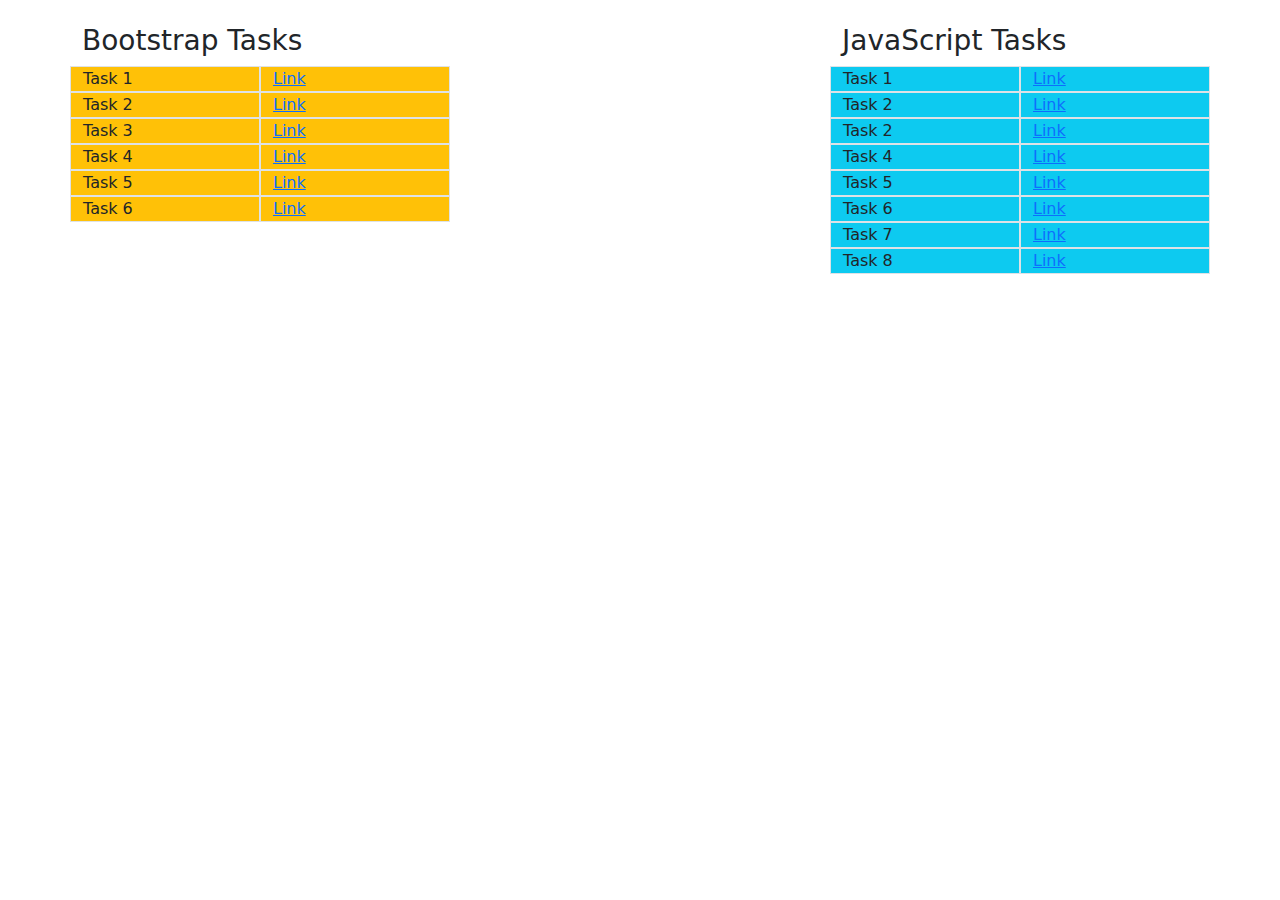
<file: index.html>
<!DOCTYPE html>
<html lang="en">

<head>
    <meta charset="UTF-8">
    <title>Index File</title>
    <link rel="stylesheet" href="bootstrap.css">
</head>

<body>
    <div class="container mt-4">
        <div class="row">
            <div class="col-6"><h3>Bootstrap Tasks</h3></div>
            <div class="offset-2 col-4"><h3>JavaScript Tasks</h3></div>
        </div>
        <div class="row">
            <div class="col-2 bg-warning ml-5 border">Task 1</div>
            <div class="col-2 bg-warning border"><a href="./Bootstrap/task1.html" target="_blank">Link</a></div>
            <div class="offset-4 col-2 bg-info ml-5 border">Task 1</div>
            <div class="col-2 bg-info border"><a href="./Javascript/task1.html" target="_blank">Link</a></div>
        </div>
        <div class="row">
            <div class="col-2 bg-warning ml-5 border">Task 2</div>
            <div class="col-2 bg-warning border"><a href="./Bootstrap/task2.html" target="_blank">Link</a></div>
            <div class="offset-4 col-2 bg-info ml-5 border">Task 2</div>
            <div class="col-2 bg-info border"><a href="./Javascript/task2.html" target="_blank">Link</a></div>
        </div>
        <div class="row">
            <div class="col-2 bg-warning ml-5 border">Task 3</div>
            <div class="col-2 bg-warning border"><a href="./Bootstrap/task3.html" target="_blank">Link</a></div>
            <div class="offset-4 col-2 bg-info ml-5 border">Task 2</div>
            <div class="col-2 bg-info border"><a href="./Javascript/task3.html" target="_blank">Link</a></div>
        </div>
        <div class="row">
            <div class="col-2 bg-warning ml-5 border">Task 4</div>
            <div class="col-2 bg-warning border"><a href="./Bootstrap/task4.html" target="_blank">Link</a></div>
            <div class="offset-4 col-2 bg-info ml-5 border">Task 4</div>
            <div class="col-2 bg-info border"><a href="./Javascript/task4.html" target="_blank">Link</a></div>
        </div>
        <div class="row">
            <div class="col-2 bg-warning ml-5 border">Task 5</div>
            <div class="col-2 bg-warning border"><a href="./Bootstrap/task5.html" target="_blank">Link</a></div>
            <div class="offset-4 col-2 bg-info ml-5 border">Task 5</div>
            <div class="col-2 bg-info border"><a href="./Javascript/task5.html" target="_blank">Link</a></div>
        </div>
        <div class="row">
            <div class="col-2 bg-warning ml-5 border">Task 6</div>
            <div class="col-2 bg-warning border"><a href="./Bootstrap/task6.html" target="_blank">Link</a></div>
            <div class="offset-4 col-2 bg-info ml-5 border">Task 6</div>
            <div class="col-2 bg-info border"><a href="./Javascript/task6.html" target="_blank">Link</a></div>
        </div>
        <div class="row">
            <div class="offset-8 col-2 bg-info ml-5 border">Task 7</div>
            <div class="col-2 bg-info border"><a href="./Javascript/task7.html" target="_blank">Link</a></div>
        </div>
        <div class="row">
            <div class="offset-8 col-2 bg-info ml-5 border">Task 8</div>
            <div class="col-2 bg-info border"><a href="./Javascript/task8.html" target="_blank">Link</a></div>
        </div>
    </div>
</body>
</html>
</file>
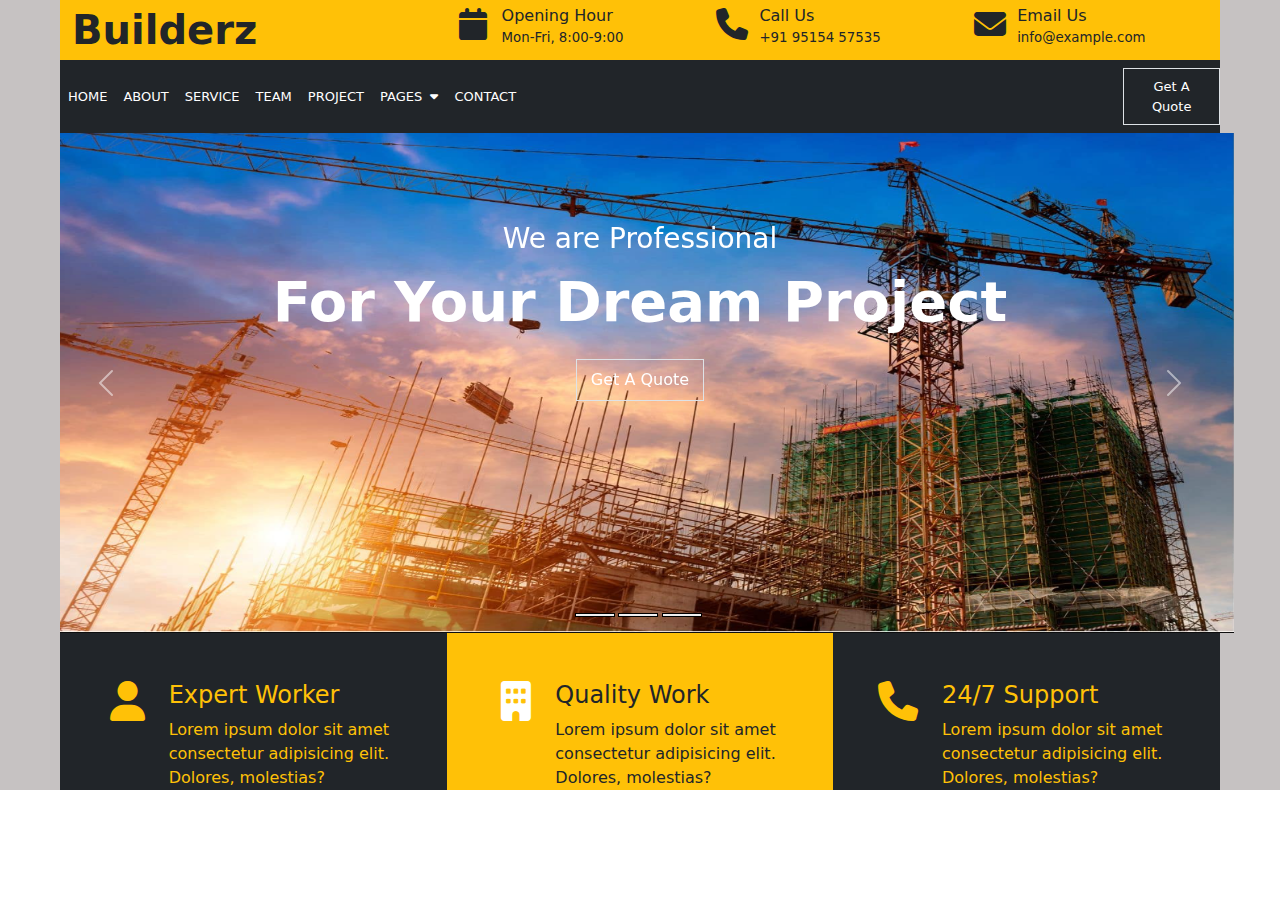
<file: Bootstrap/task2.html>
<!DOCTYPE html>
<html lang="en">
  <head>
    <meta charset="UTF-8" />
    <title>Document</title>
    <link rel="stylesheet" href="bootstrap.css">
    <link rel="stylesheet" href="style2.css">
    <link rel="stylesheet" href="https://cdnjs.cloudflare.com/ajax/libs/font-awesome/6.4.2/css/all.min.css">
    <script src="https://code.jquery.com/jquery-3.3.1.slim.min.js"></script>
    <script src="https://cdn.jsdelivr.net/npm/popper.js@1.14.7/dist/umd/popper.min.js"></script>
    <script src="https://cdn.jsdelivr.net/npm/bootstrap@4.3.1/dist/js/bootstrap.min.js"></script>
    <meta name="viewport" content="width=device-width, intital-scale=1, shrink-to-fit=no">
</head>
<body>
    <div class="container-fluid background mx-auto">
      <div class="row bg-warning mx-5">
        <div class="col-xl-4 col-md-12 fs-1 fw-bold">Builderz</div>
        <div class="col-xl-8 col-md-8 float-md-end">
          <div class="row">
            <div class="col-4">
              <a href="" class="text-reset text-decoration-none">
                <div class="row gx-4">
                  <div class="col-2 mt-2">
                    <i class="fa fa-calendar fs-2"></i>
                  </div>
                  <div class="col-10 mt-1">
                    <div style="font-size: medium">Opening Hour</div>
                    <div style="font-size: smaller">Mon-Fri, 8:00-9:00</div>
                  </div>
                </div>
              </a>
            </div>
            <div class="col-4">
              <a href="" class="text-reset text-decoration-none">
                <div class="row gx-4">
                  <div class="col-2 mt-2">
                    <i class="fa fa-phone fs-2"></i>
                  </div>
                  <div class="col-10 mt-1">
                    <div style="font-size: medium">Call Us</div>
                    <div style="font-size: smaller">+91 95154 57535</div>
                  </div>
                </div>
              </a>
            </div>
            <div class="col-4">
              <a href="" class="text-reset text-decoration-none">
                <div class="row gx-4">
                  <div class="col-2 mt-2">
                    <i class="fa fa-envelope fs-2"></i>
                  </div>
                  <div class="col-10 mt-1">
                    <div style="font-size: medium">Email Us</div>
                    <div style="font-size: smaller">info@example.com</div>
                  </div>
                </div>
              </a>
            </div>
          </div>
        </div>
        <nav class="navbar navbar-expand bg-dark">
          <div class="col-11">
            <ul class="navbar-nav mr-auto">
              <li class="new-item"><a href="" class="nav-link">HOME</a></li>
              <li class="new-item"><a href="" class="nav-link">ABOUT</a></li>
              <li class="new-item"><a href="" class="nav-link">SERVICE</a></li>
              <li class="new-item"><a href="" class="nav-link">TEAM</a></li>
              <li class="new-item"><a href="" class="nav-link">PROJECT</a></li>
              <li class="new-item">
                <a href="" class="nav-link"
                  >PAGES &nbsp;<i class="fa fa-caret-down"></i
                ></a>
              </li>
              <li class="new-item"><a href="" class="nav-link">CONTACT</a></li>
            </ul>
          </div>
          <div class="col-1">
            <ul class="navbar-nav mr-auto">
              <li class="new-item">
                <a href="" class="nav-link border text-center">Get A Quote</a>
              </li>
            </ul>
          </div>
        </nav>
        </div>
        <div class="row">
            <div class="col">
                <div class="carousel carousel-fade" data-ride="carousel" id="id1">
                    <div class="carousel-indicators">
                        <button class="padding active" data-target="#id1" data-slide-to="0"> </button>
                        <button class="padding" data-target="#id1" data-slide-to="1"> </button>
                        <button class="padding" data-target="#id1" data-slide-to="2"> </button>
                    </div>
                    <div class="carousel-inner">
                        <div class="carousel-item active">
                            <img src="Images/construction.png" alt="" class="mx-5" width="93.5%" height="500rem">
                            <div class="carousel-caption margin">
                                <div class="fs-3 mt-2">We are Professional</div>
                                <div class="display-4 fw-bold mt-2">For Your Dream Project</div>
                                <div class="mx-auto width mt-4">
                                    <a href="" class="nav-link border text-center p-2 fs-6">Get A Quote</a>
                                </div>
                            </div>
                        </div>
                        <div class="carousel-item">
                            <img src="Images/banner.jpg" class="d-block w-100" width="93.5%" height="500rem">
                        </div>
                        <div class="carousel-item">
                            <img src="Images/construction.png" alt="" class="mx-5"  width="93.5%" height="500rem">
                        </div>
                    </div>
                    <a href="#id1" class="carousel-control-prev" data-slide="prev">
                        <span class="carousel-control-prev-icon"></span>
                    </a>
                    <a href="#id1" class="carousel-control-next" data-slide="next">
                        <span class="carousel-control-next-icon"></span>
                    </a>
                </div>
            </div>
        </div>
        <div class="row mx-5">
          <div class="col-1 pt-5 bg-dark text-end text-warning">
            <i class="fa-solid fa-user fs-1"></i>
          </div>
          <div class="col-3 bg-dark pt-5 text-warning">
              <h4 class="">Expert Worker</h4>                
              <div class="">Lorem ipsum dolor sit amet consectetur adipisicing elit. Dolores, molestias?</div>                
            </div>
            <div class="col-1 pt-5 bg-warning text-end">
              <i class="fa-solid fa-building fs-1 text-white"></i>
            </div>
            <div class="col-3 bg-warning pt-5">
              <h4 class="">Quality Work</h4>              
              <div class="">Lorem ipsum dolor sit amet consectetur adipisicing elit. Dolores, molestias?</div>              
            </div>
            <div class="col-1 pt-5 bg-dark text-end">
            <i class="fa-solid fa-phone fs-1 text-warning"></i>
          </div>
          <div class="col-3 bg-dark pt-5 text-warning">
              <h4 class="">24/7 Support</h4>              
              <div class="">Lorem ipsum dolor sit amet consectetur adipisicing elit. Dolores, molestias?</div>              
          </div>
        </div>
    </div>
  </body>
</html>
</file>
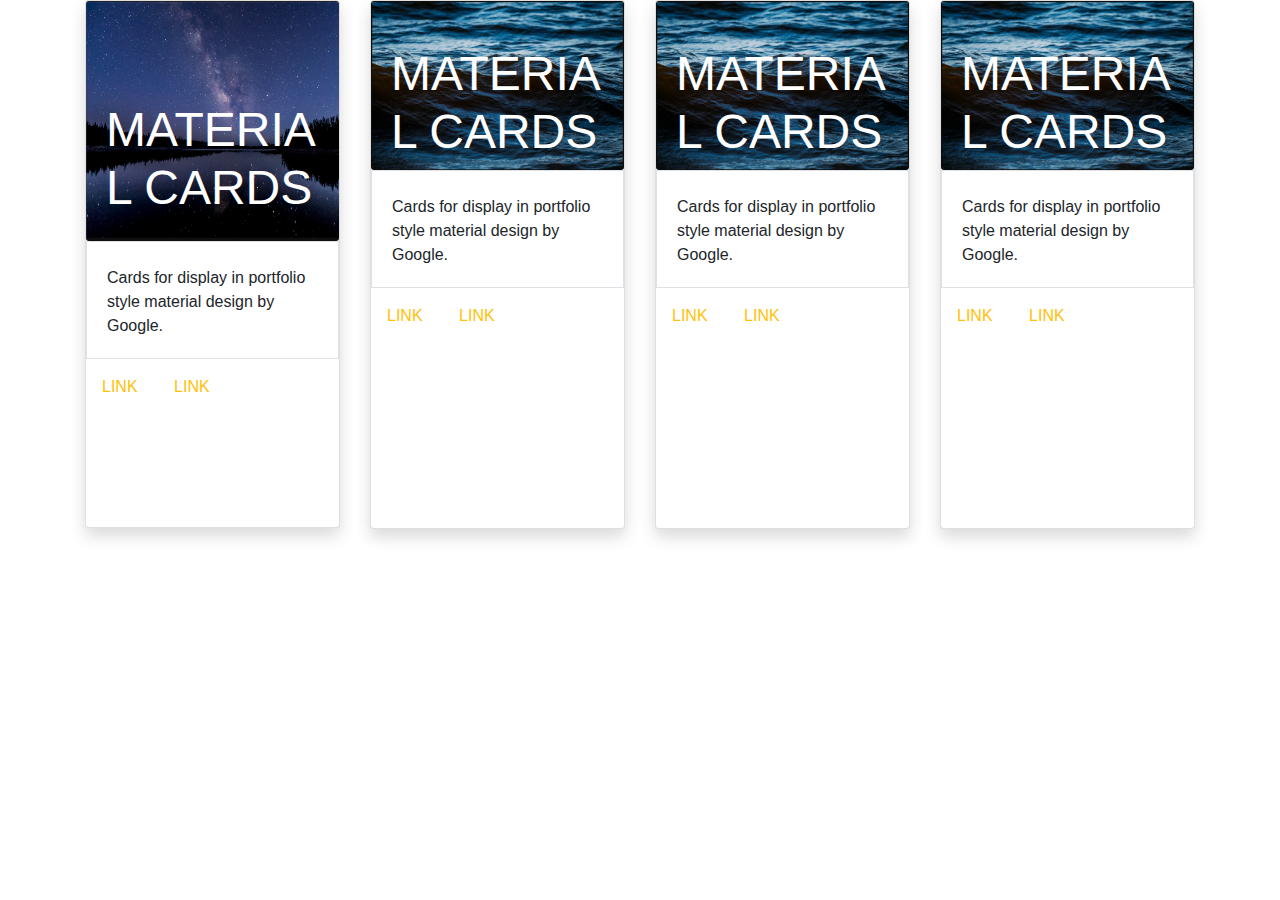
<file: Bootstrap/task4.html>
<!DOClink html>
<html lang="en">
<head>
    <meta charset="UTF-8">
    <title>Task 4</title>
    <link rel="stylesheet" href="bootstrap.css">
    <link rel="stylesheet" href="style4.css">
    <link rel="stylesheet" href="https://cdn.jsdelivr.net/npm/bootstrap@4.0.0/dist/css/bootstrap.min.css">
    <meta name="viewport" content="width=device-width, intital-scale=1, shrink-to-fit=no">
</head>

<body>
    <div class="container">
        <div class="row">
            <div class="col-md-3">
                <div class="card shadow">
                    <img src="Images/main-image.png" alt="" class="card-img main-img">
                    <div class="card-img-overlay text-white display-5 img-tag">
                        MATERIAL CARDS
                    </div>
                    <div class="card-body border pt-4">
                        Cards for display in
                        portfolio style
                        material design by
                        Google.
                    </div>
                    <div class="img-link">
                        <a href="" class="pl-3 pr-3   pb-5 text-warning ">LINK</a>
                        <a href="" class="pl-3 pb-5 text-warning">LINK</a>
                    </div>
                    <!-- <div class="pt-5 pb-5"></div> -->
                </div>
            </div>
            <div class="col ">
                <div class="card-deck">
                    <div class="card shadow">
                        <img src="Images/sub-image.png" alt="" class="card-img">
                        <div class="card-img-overlay text-white display-5 mt-4">
                            MATERIAL CARDS
                        </div>
                        <div class="card-body border pt-4">
                            Cards for display in
                            portfolio style
                            material design by
                            Google.
                        </div>
                        <div class="sub-img-link ">
                            <a href="" class="pl-3 pr-3 pb-5 text-warning ">LINK</a>
                            <a href="" class="pl-3 pb-5 text-warning">LINK</a>
                        </div>
                    </div>
                    <div class="card shadow">
                        <img src="Images/sub-image.png" alt="" class="card-img">
                        <div class="card-img-overlay text-white display-5 mt-4">
                            MATERIAL CARDS
                        </div>
                        <div class="card-body border pt-4">
                            Cards for display in
                            portfolio style
                            material design by
                            Google.
                        </div>
                        <div class="sub-img-link">
                            <a href="" class="pl-3 pr-3   pb-5 text-warning ">LINK</a>
                            <a href="" class="pl-3 pb-5 text-warning">LINK</a>
                        </div>
                    </div>
                    <div class="card shadow">
                        <img src="Images/sub-image.png" alt="" class="card-img">
                        <div class="card-img-overlay text-white display-5 mt-4">
                            MATERIAL CARDS
                        </div>
                        <div class="card-body border pt-4">
                            Cards for display in portfolio style material design by Google. </div>
                        <div class="sub-img-link">
                            <a href="" class="pl-3 pr-3 pb-5 text-warning">LINK</a>
                            <a href="" class="pl-3 pb-5 text-warning">LINK</a>
                        </div>
                    </div>
                </div>
            </div>
        </div>
    </div>
    </div>
</body>
</html>
</file>
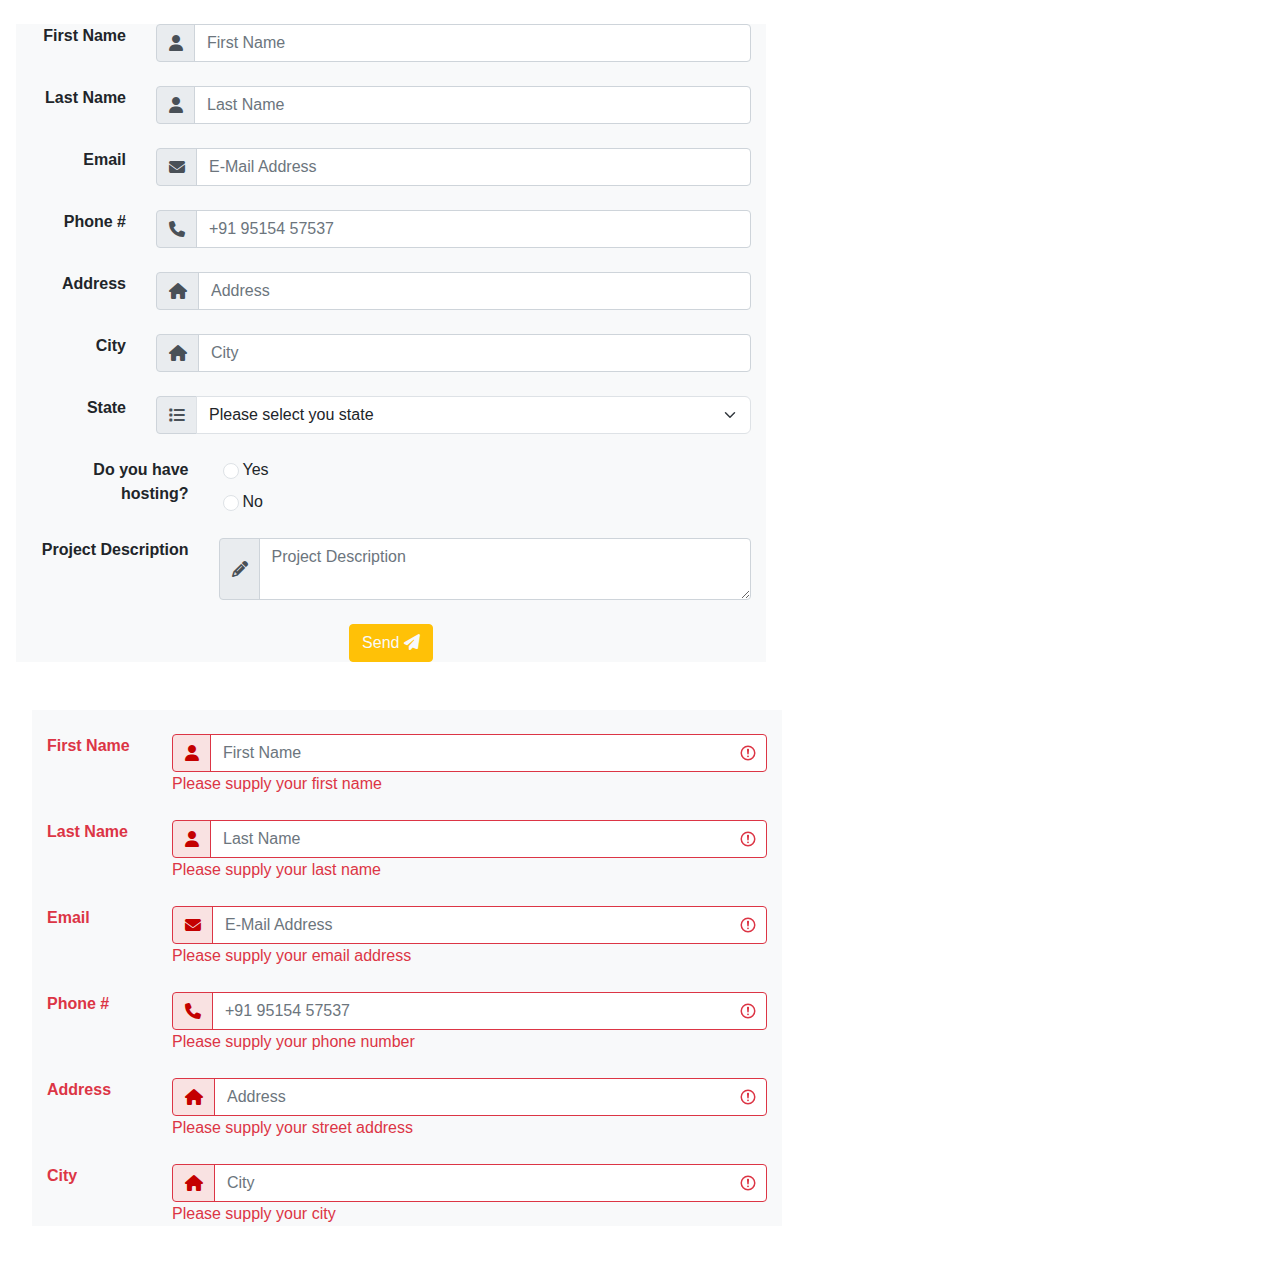
<file: Bootstrap/task5.html>
<!DOClink html>
<html lang="en">
<head>
    <meta charset="UTF-8">
    <title>Task 5</title>
    <link rel="stylesheet" href="bootstrap.css">
    <link rel="stylesheet" href="style5.css">
    <link rel="stylesheet" href="https://cdnjs.cloudflare.com/ajax/libs/font-awesome/6.4.2/css/all.min.css">
    <link rel="stylesheet" href="https://cdn.jsdelivr.net/npm/bootstrap@4.0.0/dist/css/bootstrap.min.css">
    <meta name="viewport" content="width=device-width, intital-scale=1, shrink-to-fit=no">
</head>
<body>
    <div class="container m-0 p-0">
        <div class="row">
            <div class="col-8">
                <div class="container bg-light mt-3 ml-3">
                    <div class="row mt-4">
                        <div class="col-2 font-weight-bold text-end">
                            First Name
                        </div>
                        <div class="col-10">
                            <div class="input-group">
                                <div class="input-group-prepend">
                                    <span class="input-group-text">
                                        <i class="fa-solid fa-user"></i>
                                    </span>
                                </div>
                                <input type="text" class="form-control" placeholder="First Name">
                            </div>
                        </div>
                    </div>
                    <div class="row mt-4">        
                        <div class="col-2 font-weight-bold text-end">
                            Last Name
                        </div>
                        <div class="col-10">
                            <div class="input-group">
                                <div class="input-group-prepend">
                                    <span class="input-group-text">
                                        <i class="fa-solid fa-user"></i>
                                    </span>
                                </div>
                                <input type="text" class="form-control" placeholder="Last Name">
                            </div>
                        </div>
                    </div>
                    <div class="row mt-4">        
                        <div class="col-2 font-weight-bold text-end">
                            Email
                        </div>
                        <div class="col-10">
                            <div class="input-group">
                                <div class="input-group-prepend">
                                    <span class="input-group-text">
                                        <i class="fa-solid fa-envelope"></i>
                                    </span>
                                </div>
                                <input type="text" class="form-control" placeholder="E-Mail Address">
                            </div>
                        </div>
                    </div>
                    <div class="row mt-4">        
                        <div class="col-2 font-weight-bold text-end">
                            Phone #
                        </div>
                        <div class="col-10">
                            <div class="input-group">
                                <div class="input-group-prepend">
                                    <span class="input-group-text">
                                        <i class="fa-solid fa-phone"></i>
                                    </span>
                                </div>
                                <input type="text" class="form-control" placeholder="+91 95154 57537">
                            </div>
                        </div>
                    </div>
                    <div class="row mt-4">        
                        <div class="col-2 font-weight-bold text-end">
                            Address
                        </div>
                        <div class="col-10">
                            <div class="input-group">
                                <div class="input-group-prepend">
                                    <span class="input-group-text">
                                        <i class="fa-solid fa-home"></i>
                                    </span>
                                </div>
                                <input type="text" class="form-control" placeholder="Address">
                            </div>
                        </div>
                    </div>
                    <div class="row mt-4">        
                        <div class="col-2 font-weight-bold text-end">
                            City
                        </div>
                        <div class="col-10">
                            <div class="input-group">
                                <div class="input-group-prepend">
                                    <span class="input-group-text">
                                        <i class="fa-solid fa-home"></i>
                                    </span>
                                </div>
                                <input type="text" class="form-control" placeholder="City">
                            </div>
                        </div>
                    </div>
                    <div class="row mt-4">        
                        <div class="col-2 font-weight-bold text-end">
                            State
                        </div>
                        <div class="col-10">
                            <div class="input-group">
                                <div class="input-group-prepend">
                                    <span class="input-group-text">
                                        <i class="fa-solid fa-list"></i>
                                    </span>
                                </div>
                                <select name="" id="" class="form-select">
                                    <option>Please select you state</option>
                                    <option>Andhra Pradesh</option>
                                    <option>Maharastra</option>
                                    <option>Kerla</option>
                                    <option>Tamil Nadu</option>
                                </select>
                            </div>
                        </div>
                    </div>
                    <div class="row mt-4">        
                        <div class="col-3 font-weight-bold text-end">
                            Do you have hosting?
                        </div>
                        <div class="ml-4 col-8">
                            <div class="input-check">
                                <input type="radio" class="form-check-input" id="one" name="option">
                                <label for="one" class="form-check-label">Yes</label>
                            </div>
                            <div class="input-check mt-2">
                                <input type="radio" class="form-check-input" id="second" name="option">
                                <label for="second" class="form-check-label">No</label>
                            </div>
                        </div>
                    </div>
                    <div class="row mt-4">        
                        <div class="col-3 font-weight-bold text-end">
                            Project Description
                        </div>
                        <div class="col-9">
                            <div class="input-group">
                                <div class="input-group-prepend">
                                    <span class="input-group-text">
                                        <i class="fa fa-pencil"></i>
                                    </span>
                                </div>
                                <textarea rows="2" class="form-control" placeholder="Project Description"></textarea>
                            </div>
                        </div>
                    </div>
                    <div class="row mt-4 ">        
                        <div class="col ">
                            <div class="input-group justify-content-center">
                                <button class="btn btn-warning text-light">Send
                                    <i class="fa fa-paper-plane"></i>
                                </button>
                            </div>
                        </div>
                    </div>
                </div>
            </div>
            <div class="margin col-8 mt-5 mb-5">
                <div class="container  bg-light">
                    <div class="row">
                        <div class="col">
                            <div class="row mt-4">
                                <div class="col-2 font-weight-bold text-danger">
                                    First Name
                                </div>
                                <div class="col-10">
                                    <div class="input-group is-invalid">
                                        <div class="input-group-prepend">
                                            <span class="input-group-text border-danger background">
                                                <i class="fa-solid fa-user text-coloring"></i>
                                            </span>
                                        </div>
                                        <input type="text" class="form-control is-invalid" placeholder="First Name">
                                    </div>
                                    <span class="text-danger">Please supply your first name</span>
                                </div>
                            </div>
                            <div class="row mt-4">        
                                <div class="col-2 font-weight-bold text-danger">
                                    Last Name
                                </div>
                                <div class="col-10">
                                    <div class="input-group">
                                        <div class="input-group-prepend">
                                            <span class="input-group-text border-danger background">
                                                <i class="fa-solid fa-user text-coloring"></i>
                                            </span>
                                        </div>
                                        <input type="text" class="form-control is-invalid" placeholder="Last Name">
                                    </div>
                                    <span class="text-danger">Please supply your last name</span>
                                </div>
                            </div>
                            <div class="row mt-4">        
                                <div class="col-2 font-weight-bold text-danger">
                                    Email
                                </div>
                                <div class="col-10">
                                    <div class="input-group">
                                        <div class="input-group-prepend">
                                            <span class="input-group-text border-danger background">
                                                <i class="fa-solid fa-envelope text-coloring"></i>
                                            </span>
                                        </div>
                                        <input type="text" class="form-control is-invalid" placeholder="E-Mail Address">
                                    </div>
                                    <span class="text-danger">Please supply your email address</span>
                                </div>
                            </div>
                            <div class="row mt-4">        
                                <div class="col-2 font-weight-bold text-danger">
                                    Phone #
                                </div>
                                <div class="col-10">
                                    <div class="input-group">
                                        <div class="input-group-prepend">
                                            <span class="input-group-text border-danger background">
                                                <i class="fa-solid fa-phone text-coloring"></i>
                                            </span>
                                        </div>
                                        <input type="text" class="form-control is-invalid" placeholder="+91 95154 57537">
                                    </div>
                                    <span class="text-danger">Please supply your phone number</span>
                                </div>
                            </div>
                            <div class="row mt-4">        
                                <div class="col-2 font-weight-bold text-danger">
                                    Address
                                </div>
                                <div class="col-10">
                                    <div class="input-group">
                                        <div class="input-group-prepend">
                                            <span class="input-group-text border-danger background">
                                                <i class="fa-solid fa-home text-coloring"></i>
                                            </span>
                                        </div>
                                        <input type="text" class="form-control is-invalid" placeholder="Address">
                                    </div>
                                    <span class="text-danger">Please supply your street address</span>
                                </div>
                            </div>
                            <div class="row mt-4">        
                                <div class="col-2 font-weight-bold text-danger">
                                    City
                                </div>
                                <div class="col-10">
                                    <div class="input-group">
                                        <div class="input-group-prepend">
                                            <span class="input-group-text border-danger background">
                                                <i class="fa-solid fa-home text-coloring"></i>
                                            </span>
                                        </div>
                                        <input type="text" class="form-control is-invalid" placeholder="City">
                                    </div>
                                    <span class="text-danger">Please supply your city</span>
                                </div>
                            </div>
                        </div>
                    </div>
                </div>
            </div>
        </div>
    </div>
</body>
</html>
</file>
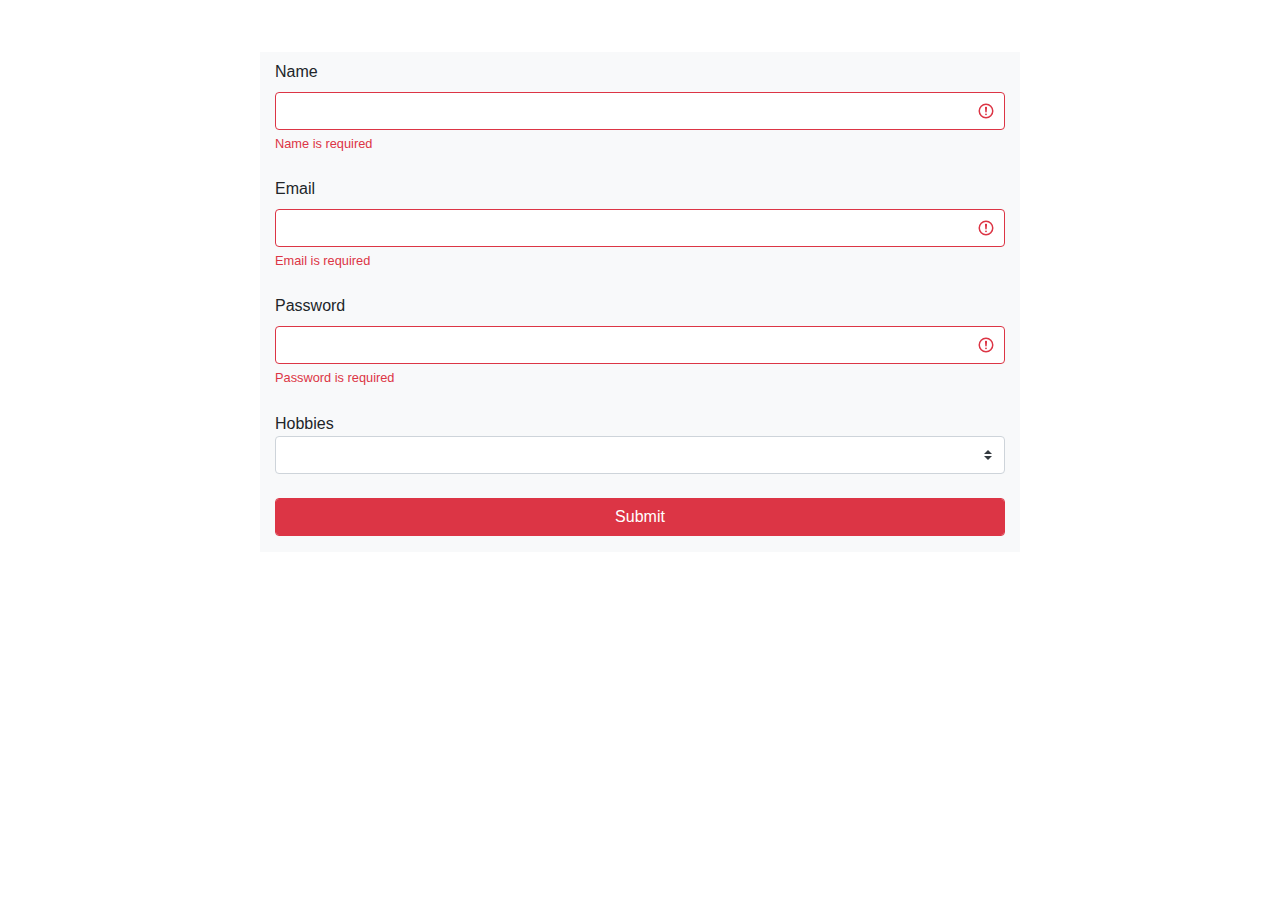
<file: Bootstrap/task6.html>
<!DOClink html>
<html lang="en">
<head>
    <meta charset="UTF-8">
    <title>Task 6</title>
    <link rel="stylesheet" href="bootstrap.css">
    <link rel="stylesheet" href="style6.css">
    <link rel="stylesheet" href="https://cdn.jsdelivr.net/npm/bootstrap@4.0.0/dist/css/bootstrap.min.css">
    <meta name="viewport" content="width=device-width, intital-scale=1, shrink-to-fit=no">
</head>
<body>
    <div class="container mt-1">
        <div class="row ">
            <div class="mt-5 offset-2 col-8 bg-light">
                <div class="form-group mt-2">
                    <div class="from-text">Name</div>
                    <input type="text" class="form-control is-invalid mt-2">
                     <div class="invalid-feedback">Name is required</div>
                </div>
                <div class="form-group mt-4">
                    <div class="from-text">Email</div>
                    <input type="text" class="form-control is-invalid mt-2">
                     <div class="invalid-feedback">Email is required</div>
                </div>
                <div class="form-group mt-4">
                    <div class="from-text">Password</div>
                    <input type="password" class="form-control is-invalid mt-2">
                     <div class="invalid-feedback">Password is required</div>
                </div>
                <div class="form-group mt-4">
                    <div class="from-text">Hobbies</div>
                    <select name="" id="" class="custom-select">
                        <option value=""></option>
                        <option value="">Sleeping</option>
                        <option value="">Browsing</option>
                        <option value="">Thinking</option>
                    </select>
                     <div class="invalid-feedback">Name is required</div>
                </div>
                <div class="form-group mt-4">
                    <button class="form-control btn btn-danger">Submit</button>
                </div>
            </div>
        </div>
    </div>
</body>
</html>
</file>
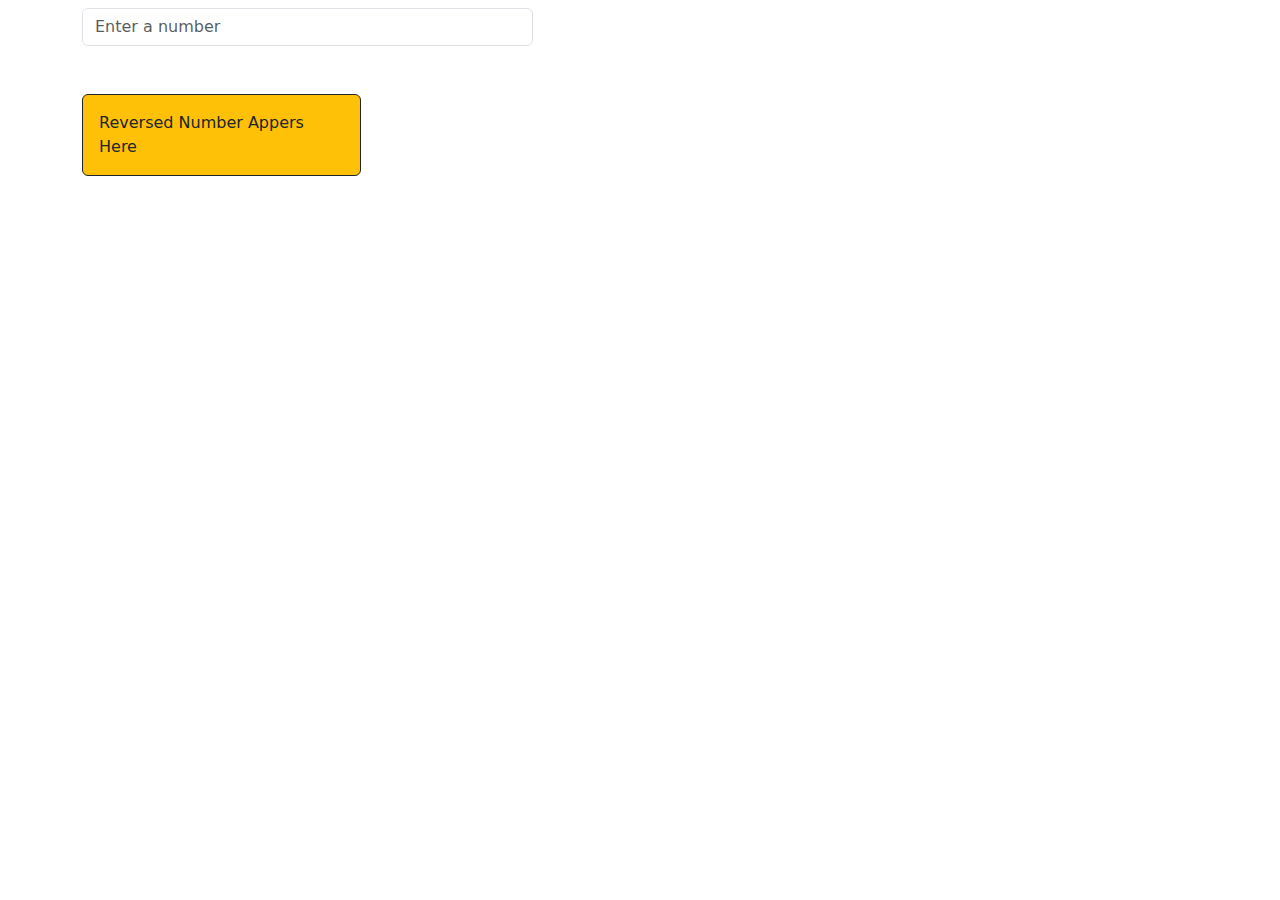
<file: Javascript/task1.html>
<!DOCTYPE html>
<html lang="en">

<head>
    <meta charset="UTF-8">
    <title>Document</title>
    <link rel="stylesheet" href="bootstrap.css">
    <script src="task1.js"></script>
</head>

<body>
    <div class="container ">
        <div class="row">
            <div class="col-5">
                <div class="form-group mx-auto mt-2">
                    <input type="number" class="form-control" id="number1" onchange="reverse()" placeholder="Enter a number"> 
                </div>
            </div>
        </div>
        <div class="bg-warning mt-5 p-3 ml-4 border border-dark rounded w-25"  id="display">Reversed Number Appers Here</div>
    </div>
</body>
</html>
</file>
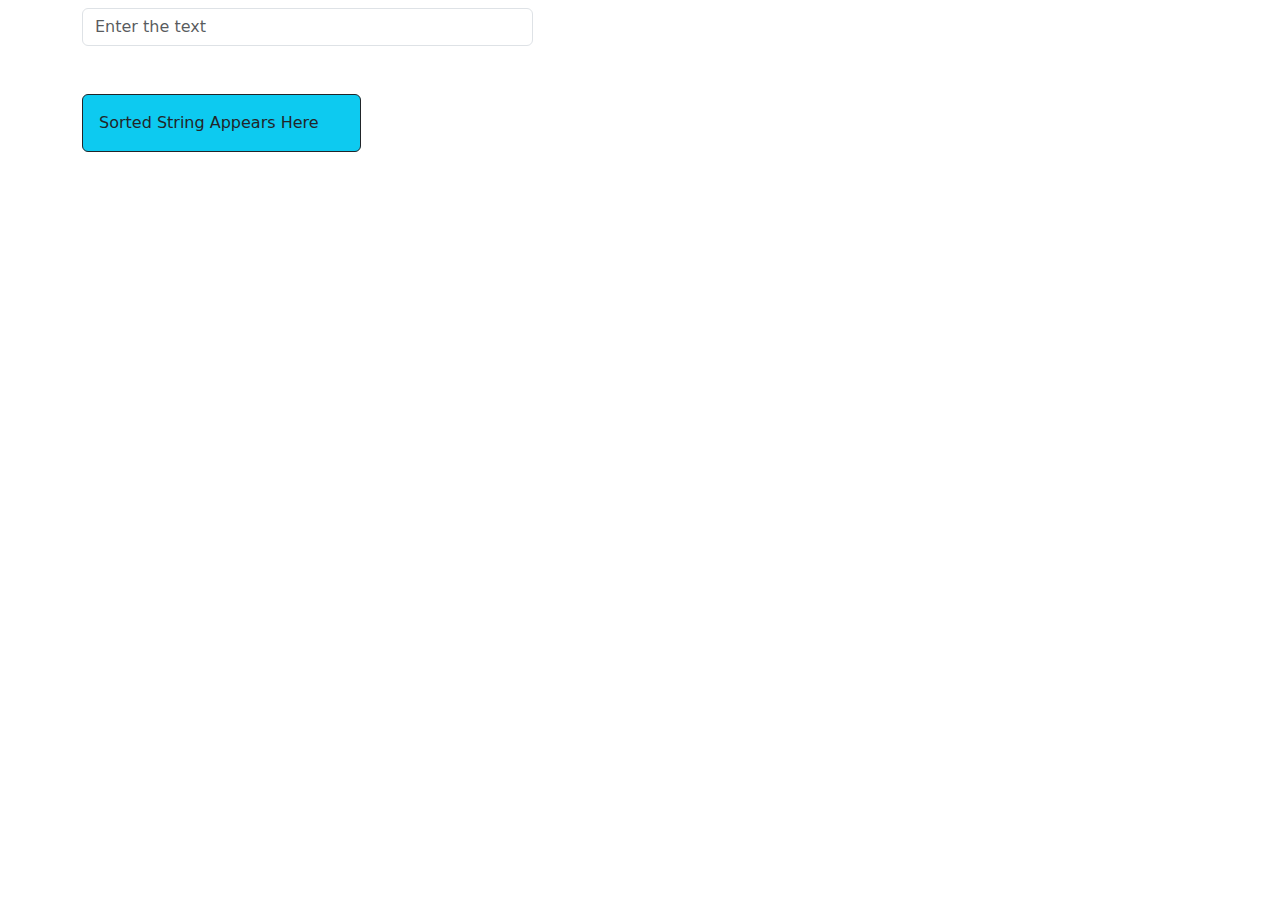
<file: Javascript/task2.html>
<!DOCTYPE html>
<html lang="en">

<head>
    <meta charset="UTF-8">
    <title>Document</title>
    <link rel="stylesheet" href="bootstrap.css">
    <script src="task2.js"></script>
</head>

<body>
    <div class="container ">
        <div class="row">
            <div class="col-5">
                <div class="form-group mx-auto mt-2">
                    <input type="text" class="form-control" id="number1" onchange="sort()" placeholder="Enter the text"> 
                </div>
            </div>
        </div>
        <div class="bg-info mt-5 p-3 border border-dark rounded w-25"  id="display">Sorted String Appears Here</div>
    </div>
</body>
</html>
</file>
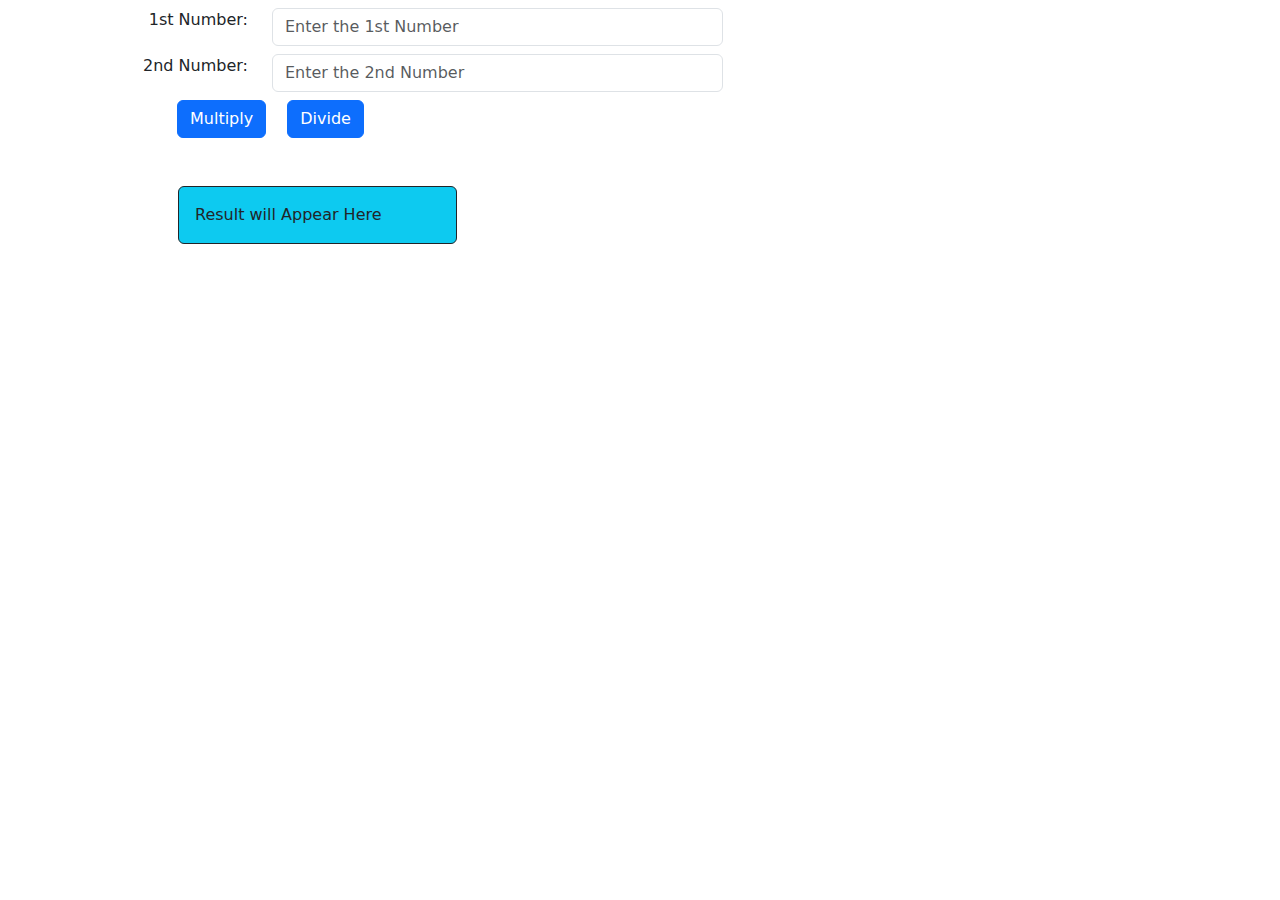
<file: Javascript/task3.html>
<!DOCTYPE html>
<html lang="en">

<head>
    <meta charset="UTF-8">
    <title>Document</title>
    <link rel="stylesheet" href="bootstrap.css">
    <script src="task3.js"></script>
</head>

<body>
    <div class="container ">
        <div class="row mt-2">
            <div class="col-2 text-end">
                <label>1st Number: </label>
            </div>
            <div class="col-5">
                <div class="form-group mx-auto ">
                    <input type="number" class="form-control" id="number1" placeholder="Enter the 1st Number"> 
                </div>
            </div>
        </div>
        <div class="row mt-2">
            <div class="col-2 text-end">
                <label>2nd Number: </label>
            </div>
            <div class="col-5">
                <div class="form-group mx-auto">
                    <input type="number" class="form-control" id="number2" placeholder="Enter the 2nd Number"> 
                </div>
            </div>
        </div>
        <div class="row mt-2">
            <div class="offset-1 col-11 me-2">
                <button class="btn btn-primary me-3" onclick="multiply()">Multiply</button>
                <button class="btn btn-primary" onclick="division()">Divide</button>
            </div>
            <div class="ms-5 col-12">
                <div class="ms-5 bg-info mt-5 p-3 border border-dark rounded w-25"  id="display">Result will Appear Here</div>
            </div>
        </div>
    </div>
</body>
</html>
</file>
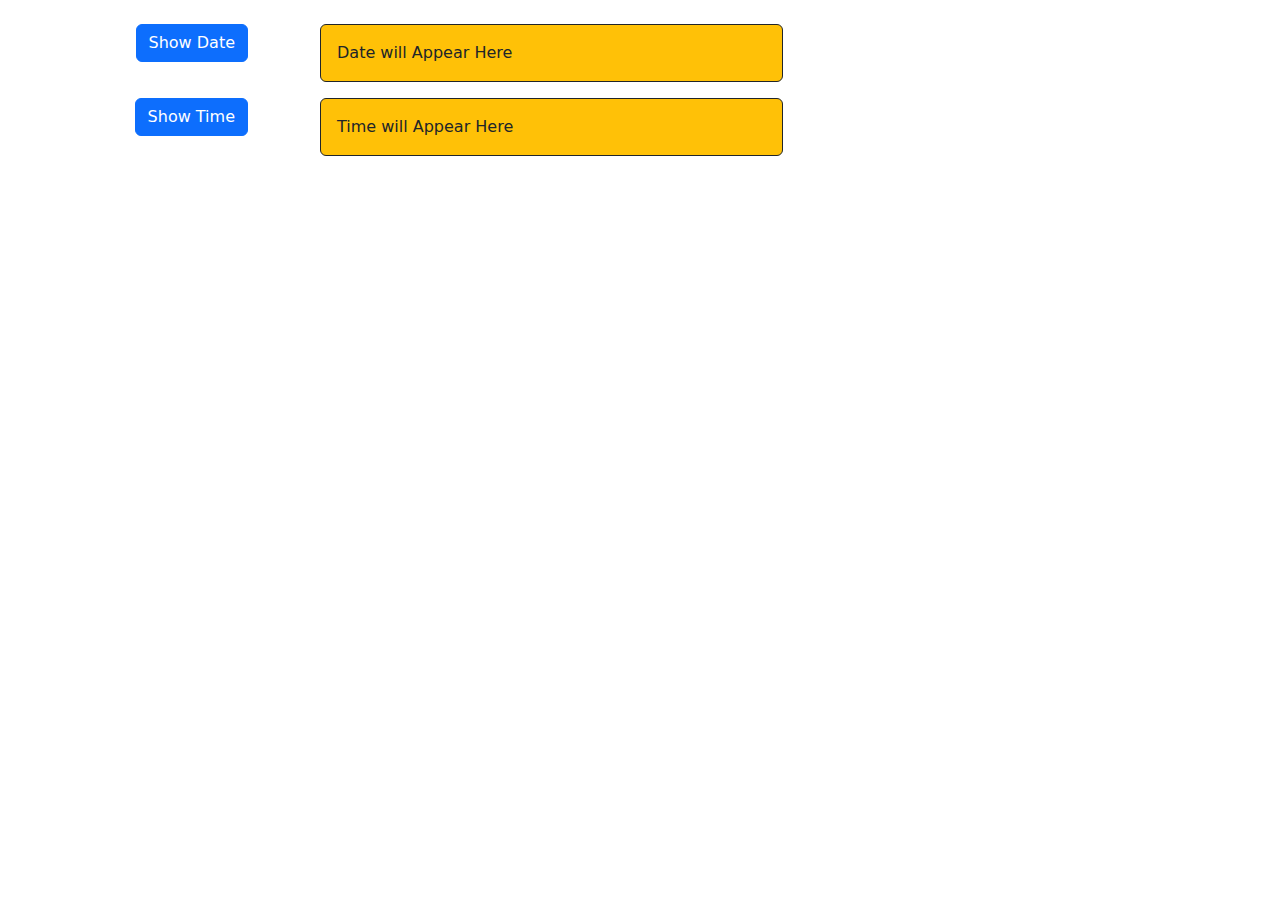
<file: Javascript/task4.html>
<!DOCTYPE html>
<html lang="en">

<head>
    <meta charset="UTF-8">
    <title>Document</title>
    <link rel="stylesheet" href="bootstrap.css">
    <script src="task4.js"></script>
</head>

<body>
    <div class="container ">
        <div class="row mt-4">
            <div class="col-2 text-end">
                <button class="btn btn-primary" onclick="showDate()">Show Date</button>
            </div>
            <div class="col-10 text-start">
                <p class="ms-5 bg-warning p-3 border border-dark rounded w-50"  id="display1">
                    Date will Appear Here
                </p>
            </div>
            <div class="col-2 text-end">
                <button class="btn btn-primary" onclick="showTime()">Show Time</button>
            </div>
            <div class="col-10 text-start">
                <div class="ms-5 bg-warning p-3 border border-dark rounded w-50"  id="display2">
                    Time will Appear Here
                </div>
            </div>
        </div>
    </div>
</body>
</html>
</file>
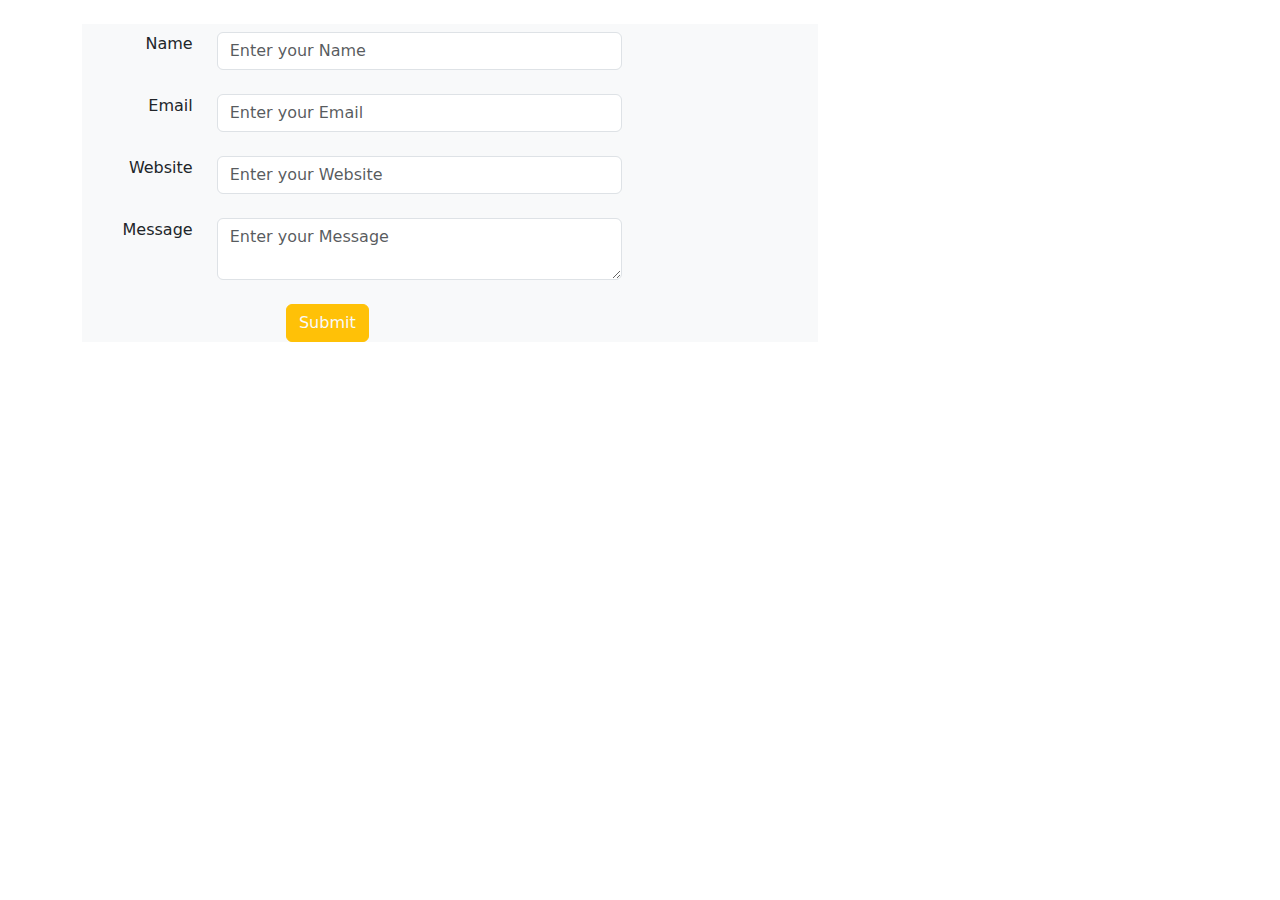
<file: Javascript/task5.html>
<!DOCTYPE html>
<html lang="en">

<head>
    <meta charset="UTF-8">
    <title>Document</title>
    <link rel="stylesheet" href="bootstrap.css">
    <script src="task5.js"></script>
</head>

<body>
    <div class="container ">
        <div class="row">
            <div class="col-8">
                <div class="container bg-light mt-3 ml-3">
                    <div class="row mt-4">
                        <div class="col-2 font-weight-bold text-end mt-2">Name</div>
                        <div class="col-7 mt-2">
                            <div class="input-group">
                                <input type="text" class="form-control" placeholder="Enter your Name" id="box-1">
                            </div>
                        </div>
                        <div class="col-3 text-danger mt-2" id="content-1" hidden>This feild is required</div>
                    </div>
                    <div class="row mt-4">
                        <div class="col-2 font-weight-bold text-end">
                            Email
                        </div>
                        <div class="col-7">
                            <div class="input-group">
                                <input type="text" class="form-control" placeholder="Enter your Email" id="box-2">
                            </div>
                        </div>
                        <div class="col-3 text-danger" id="content-2" hidden>A valid email address is required</div>
                    </div>
                    <div class="row mt-4">  
                        <div class="col-2 font-weight-bold text-end">
                            Website
                        </div>
                        <div class="col-7">
                            <div class="input-group">
                                <input type="text" class="form-control" placeholder="Enter your Website" id="box-3">
                            </div>
                        </div>
                        <div class="col-3 text-danger" id="content-3" hidden>A valid url is required</div>
                    </div>
                    <div class="row mt-4">
                        <div class="col-2 font-weight-bold text-end">
                            Message
                        </div>
                        <div class="col-7">
                            <div class="input-group">
                                <textarea rows="2" class="form-control" placeholder="Enter your Message" id="box-4"></textarea>
                            </div>
                        </div>
                        <div class="col-3 text-danger" id="content-4" hidden>This feild is required</div>
                    </div>
                    <div class="row mt-4">        
                        <div class="col-8">
                            <div class="input-group justify-content-center">
                                <button class="btn btn-warning text-light" onclick="check()">Submit</button>
                            </div>
                        </div>
                    </div>
                </div>
            </div>
        </div>
    </div>
</body>
</html>
</file>
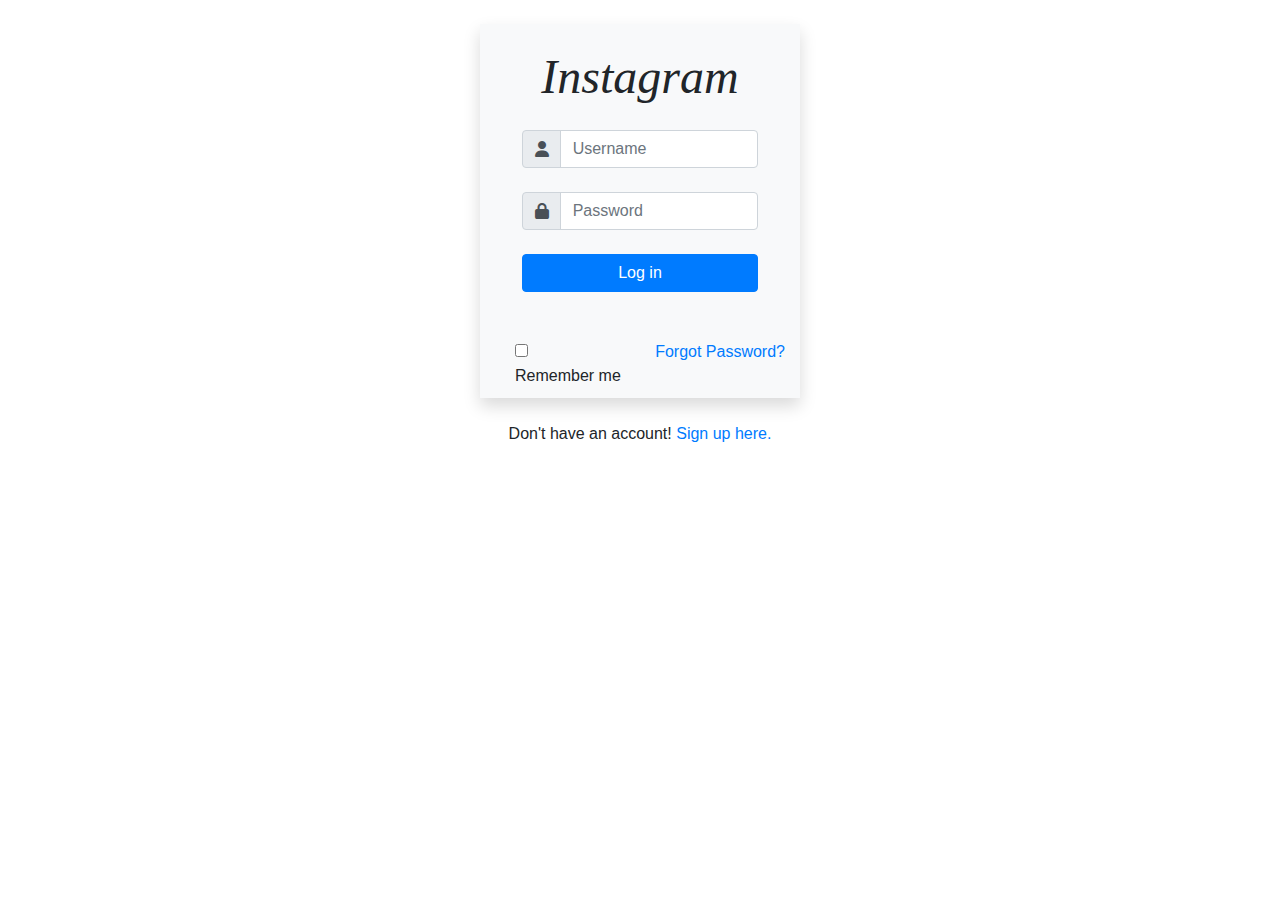
<file: Javascript/task6.html>
<!DOCTYPE html>
<html lang="en">

<head>
    <meta charset="UTF-8">
    <title>Document</title>
    <link rel="stylesheet" href="bootstrap.css">
    <link rel="stylesheet" href="https://cdnjs.cloudflare.com/ajax/libs/font-awesome/6.4.2/css/all.min.css">
    <link rel="stylesheet" href="https://cdn.jsdelivr.net/npm/bootstrap@4.0.0/dist/css/bootstrap.min.css">
    <script src="task6.js"></script>
</head>

<body>
    <div class="container text-center w-50" id="login-page">
        <div class="row mt-4">
            <div class="offset-3 col-6 bg-light shadow">
                <div class="row">
                    <div class="col-12 display-5 mt-4" style="font-family: Instagram Sans font;">
                        <i>Instagram</i>
                    </div>
                    <div class="offset-1 col-10 mt-4">
                        <div class="input-group">
                            <div class="input-group-prepend">
                                <span class="input-group-text ">
                                    <i class="fa-solid fa-user"></i>
                                </span>
                            </div>
                            <input type="text" class="form-control" placeholder="Username" id="login-username" onchange="username()">
                        </div>
                    </div>
                    <div class="offset-1 col-10 mt-4">
                        <div class="input-group">
                            <div class="input-group-prepend">
                                <span class="input-group-text ">
                                    <i class="fa-solid fa-lock"></i>
                                </span>
                            </div>
                            <input type="password" class="form-control" placeholder="Password" id="login-password" onchange="password()">
                        </div>
                    </div>
                    <div class="offset-1 col-10 mt-4 mb-5">
                        <button class="btn btn-primary w-100" id="login" onclick="check()">Log in</button>
                    </div>
                    <div class="col-6 text-start">
                        <div class="form-check">
                            <input type="checkbox" class="form-control-input" id="form-control-input" onclick="remember()">
                            <label class="form-control-label" for="check-box">
                                Remember me
                            </label>
                        </div>
                    </div>
                    <div class="col-6 text-end mb-4">
                        <a href="javascript:forgotpassword" id="login-forgot"  onclick="forgotpassword()">Forgot Password?</a>
                    </div>
                </div>
            </div>
        </div>
        <div class="row mt-4">
            <div class="col-12"> 
                Don't have an account! <a href="javascript:signup" id="signup1" onclick="signup()">Sign up here.</a>
            </div>
        </div>
    </div>
    <div class="container text-center w-50" id="forgot" hidden>
        <div class="row mt-4">
            <div class="offset-3 col-8 bg-light shadow">
                <div class="row my-4">
                    <div class="col-3 text-end">
                        Enter Email:
                    </div>
                    <div class="col-9 text-start">
                        <div class="input-group">
                            <input type="text" class="form-control">
                        </div>
                    </div>
                </div>
            </div>
        </div>
    </div>
    <div class="container text-center w-50" id="signup-page" hidden>
        <div class="row mt-4">
            <div class="offset-3 col-8 bg-light shadow">
                <div class="container bg-light mt-3 ml-3">
                    <div class="row mt-4">
                        <div class="col-2 font-weight-bold text-end mt-2">Name</div>
                        <div class="col-7 mt-2">
                            <div class="input-group">
                                <input type="text" class="form-control" placeholder="Enter your Name" id="box-1">
                            </div>
                        </div>
                        <div class="col-3 text-danger mt-2" id="content-1" hidden>This feild is required</div>
                    </div>
                    <div class="row mt-4">
                        <div class="col-2 font-weight-bold text-end">
                            Email
                        </div>
                        <div class="col-7">
                            <div class="input-group">
                                <input type="text" class="form-control" placeholder="Enter your Email" id="box-2">
                            </div>
                        </div>
                        <div class="col-3 text-danger" id="content-2" hidden>A valid email address is required</div>
                    </div>
                    <div class="row mt-4 mb-3">        
                        <div class="col-8">
                            <div class="input-group justify-content-center">
                                <button class="btn btn-warning text-light" onclick="check1()">Submit</button>
                            </div>
                        </div>
                    </div>
                </div>
            </div>
        </div>
    </div>

</body>
</html>
</file>
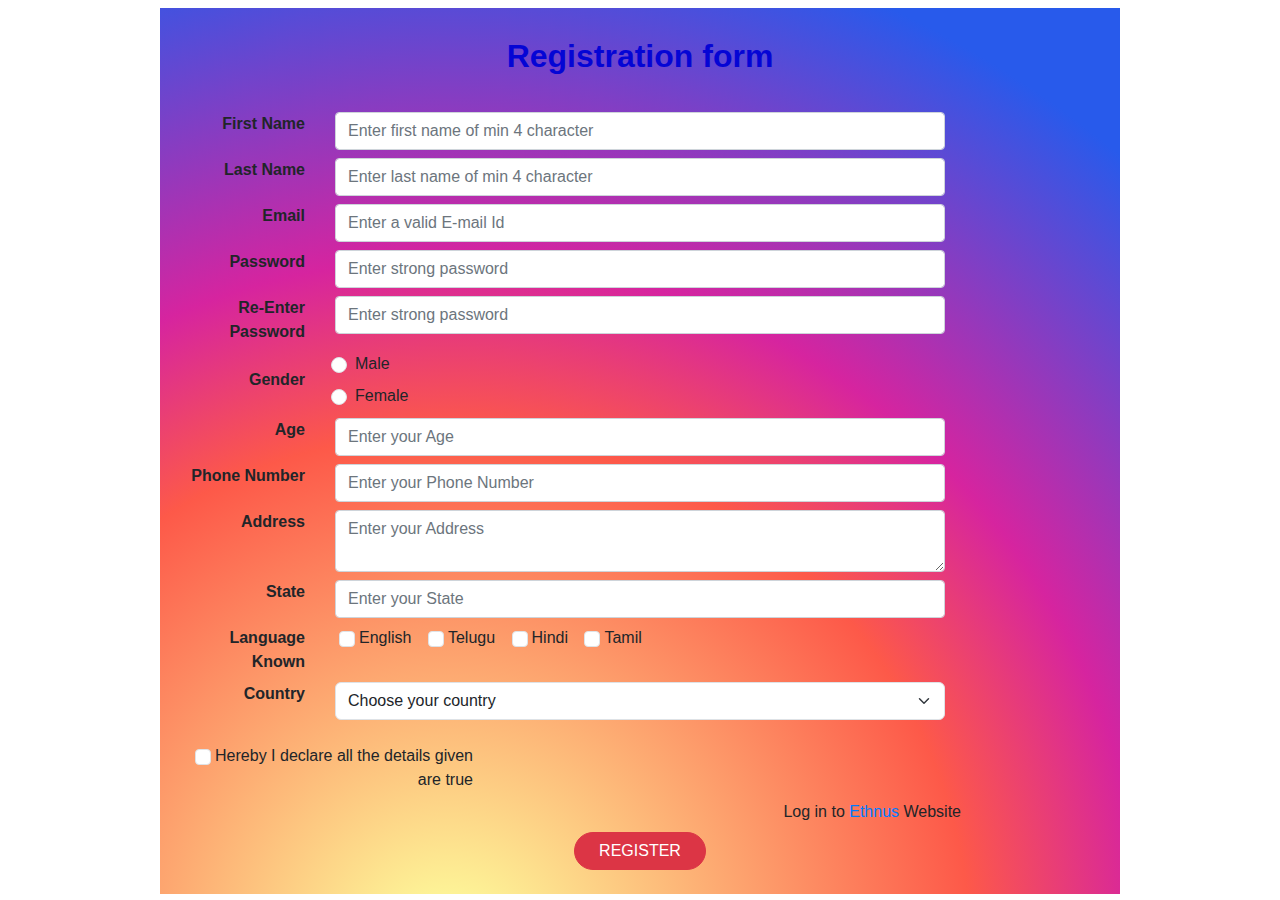
<file: Javascript/task8.html>
<!DOCTYPE html>
<html lang="en">

<head>
    <meta charset="UTF-8">
    <title>Document</title>
    <link rel="stylesheet" href="bootstrap.css">
    <link rel="stylesheet" href="https://cdnjs.cloudflare.com/ajax/libs/font-awesome/6.4.2/css/all.min.css">
    <link rel="stylesheet" href="https://cdn.jsdelivr.net/npm/bootstrap@4.0.0/dist/css/bootstrap.min.css">
    <script src="task8.js"></script>
</head>

<body>
    <div class="container-fluid w-75" style="background: radial-gradient(circle at 30% 107%, #fdf497 0%, #fdf497 5%, #fd5949 45%,#d6249f 60%,#285AEB 90%);">
        <div class="row mt-2">
            <div class="col-12 fw-bold fs-2 my-4 text-center" style="color: rgb(5, 5, 213);">
                Registration form
            </div>
        </div>
        <div class="row mt-2">
            <div class="col-2 text-end fw-bold">First Name</div>
            <div class="col-8">
                <div class="input-group" >
                    <input type="text" class="form-control text-start" id="fname" oninput="fnamecheck()" placeholder="Enter first name of min 4 character">
                </div>
            </div>
            <div class="col-2 text-danger" id="first-name" hidden>POOR</div>
        </div>
        <div class="row mt-2">
            <div class="col-2 text-end fw-bold">Last Name</div>
            <div class="col-8">
                <div class="input-group">
                    <input type="text" class="form-control text-start" id="lname" oninput="lnamecheck()" placeholder="Enter last name of min 4 character">
                </div>
            </div>
            <div class="col-2 text-danger" id="last-name" hidden>POOR</div>
        </div>
        <div class="row mt-2">
            <div class="col-2 text-end fw-bold">Email</div>
            <div class="col-8">
                <div class="input-group">
                    <input type="text" class="form-control text-start" id="email" oninput="emailcheck()" placeholder="Enter a valid E-mail Id">
                </div>
            </div>
            <div class="col-2 text-danger" id="email-check" hidden>POOR</div>
        </div>
        <div class="row mt-2">
            <div class="col-2 text-end fw-bold">Password</div>
            <div class="col-8">
                <div class="input-group">
                    <input type="password" class="form-control text-start" id="pass" oninput="passcheck()" placeholder="Enter strong password">
                </div>
            </div>
            <div class="col-2 text-danger" id="pass-check" hidden>POOR</div>
        </div>
        <div class="row mt-2">
            <div class="col-2 text-end fw-bold">Re-Enter Password</div>
            <div class="col-8">
                <div class="input-group">
                    <input type="password" class="form-control text-start" id="pass1" oninput="passcheck1()" placeholder="Enter strong password">
                </div>
            </div>
            <div class="col-2 text-danger" id="pass-check1" hidden>MISMATCH</div>
        </div>
        
        <div class="row mt-2">
            <div class="col-2 text-end fw-bold mt-3">Gender</div>
            <div class="col-8">
                <div class="form-check">
                    <input type="radio" class="form-check-input text-start" name="gender">
                    <label class="form-check-label">Male</label>
                </div>
                <div class="form-check mt-2">
                    <input type="radio" class="form-check-input text-start" name="gender">
                    <label class="form-check-label">Female</label>
                </div>
            </div>
        </div>
        <div class="row mt-2">
            <div class="col-2 text-end fw-bold">Age</div>
            <div class="col-8">
                <div class="input-group">
                    <input type="number" class="form-control text-start" id="age-input" oninput="age_check()" placeholder="Enter your Age">
                </div>
            </div>
            <div class="col-2 text-danger" 
            id="age" hidden>Need to 18+</div>
        </div>
        <div class="row mt-2">
            <div class="col-2 text-end fw-bold">Phone Number</div>
            <div class="col-8">
                <div class="input-group">
                    <input type="number" class="form-control text-start" id="phone" oninput="phone_check()" placeholder="Enter your Phone Number">
                </div>
            </div>
            <div class="col-2 text-danger" id="phone-check" hidden>Invalid</div>
        </div>
        <div class="row mt-2">
            <div class="col-2 text-end fw-bold">Address</div>
            <div class="col-8">
                <div class="input-group">
                    <textarea name="" id="address" cols="30" rows="2" class="form-control"
                    oninput="address_check()" placeholder="Enter your Address"></textarea>
                </div>
            </div>
            <div class="col-2 text-danger" id="address-check" hidden>Insufficient</div>
        </div>
        <div class="row mt-2">
            <div class="col-2 text-end fw-bold">State</div>
            <div class="col-8">
                <div class="input-group">
                    <input type="text" class="form-control text-start" required id="state" oninput="state_check()" placeholder="Enter your State">
                </div>
            </div>
            <div class="col-2 text-danger" id="state-check" hidden>Invalid</div>
        </div>
        <div class="row mt-2">
            <div class="col-2 text-end fw-bold">Language Known</div>
            <div class="col-8">
                <div class="input-check">
                    <input type="checkbox" class="form-check-input ml-1" id="lang1" onclick="ticked()">
                    <label for="" class="form-check-label ml-4 mr-2">English</label>
                    <input type="checkbox" class="form-check-input ml-1" id="lang2" onclick="ticked()">
                    <label for="" class="form-check-label ml-4 mr-2">Telugu</label>
                    <input type="checkbox" class="form-check-input ml-1" id="lang3" onclick="ticked()">
                    <label for="" class="form-check-label ml-4 mr-2">Hindi</label>
                    <input type="checkbox" class="form-check-input ml-1" id="lang4" onclick="ticked()">
                    <label for="" class="form-check-label ml-4 mr-2">Tamil</label>
                </div>
            </div>
            <div class="col-2 text-danger" id="lang-check" hidden>POOR</div>
        </div>
        <div class="row mt-2">
            <div class="col-2 text-end fw-bold">Country</div>
            <div class="col-8 form-group">
                <select class="form-select">
                    <option>Choose your country</option>
                    <option>India</option>
                    <option>Sri Lanka</option>
                    <option>Bangladesh</option>
                    <option>Pakistan</option>
                </select>
            </div>
        </div>
        <div class="row mt-2">
            <div class="col-4 text-end ml-3">
                <div class="input-check">
                    <input type="checkbox" class="form-check-input ml-1" id="checked" onclick="conf_true()">
                    <label for="" class="form-check-label ml-4 mr-2" >Hereby I declare all the details given are true</label>
                </div>
            </div>
            <div class="col-2 text-danger" id="confirmation" hidden>Required</div>
        </div>
        <div class="row mt-2">
            <div class="col-10 text-end ml-3">
                Log in to <a href="">Ethnus</a> Website
            </div>
        </div>
        <div class="row mt-2 ">
            <div class="col-12 text-center mb-4">
                <button class="btn btn-danger rounded-pill px-4" onclick="register()">REGISTER</button>
            </div>
        </div>
    </div>
</body>
</html>
</file>
<file: Bootstrap/style2.css>
.background{
    background-color: rgb(198, 194, 194);
}

.nav-link{
    color: white;
    font-size: small;
}

.nav-link:hover{
    color: rgb(255, 255, 91);
}

.padding{
    padding-left: 2rem;
    border: 1px solid black;
    margin-right: 0.2rem;
}

.margin{
    margin-bottom: 12rem;
}

.width{
    width: 8rem;
}
</file>
<file: Bootstrap/style4.css>
.main-img{
    height: 15rem;
}

.img-tag{
    margin-top: 5rem;
}
.img-link{
    padding-top: 1rem;
    padding-bottom: 8rem;
}
.sub-img-link{
    padding-top: 1rem;
    padding-bottom: 12.5rem;
}

.pink{background-color: pink;}
.red{background-color: red;}
.blue{background-color: blue;}
.orange{background-color: rgb(255, 47, 0);}
.green{background-color: greenyellow;}
.lightgrey{background-color: rgb(172, 170, 170);}
.black{background-color: black;}
</file>
<file: Bootstrap/style5.css>
.main-img{height: 15rem;}
.img-tag{margin-top: 5rem;}
.img-link{
    padding-top: 1rem;
    padding-bottom: 8rem;
}
.sub-img-link{
    padding-top: 1rem;
    padding-bottom: 12.5rem;
}
.margin{margin-left: 2rem;}
.input-group-prepend  .background{background-color: rgba(253, 173, 173, 0.3);}
.input-group-text  .text-coloring{color: rgb(196, 0, 0)}

.pink{background-color: pink;}
.red{background-color: red;}
.blue{background-color: blue;}
.orange{background-color: rgb(255, 47, 0);}
.green{background-color: greenyellow;}
.lightgrey{background-color: rgb(172, 170, 170);}
.black{background-color: black;}
</file>
<file: Bootstrap/style6.css>
.pink{background-color: pink;}
.red{background-color: red;}
.blue{background-color: blue;}
.orange{background-color: rgb(255, 47, 0);}
.green{background-color: greenyellow;}
.lightgrey{background-color: rgb(172, 170, 170);}
.black{background-color: black;}
</file>
